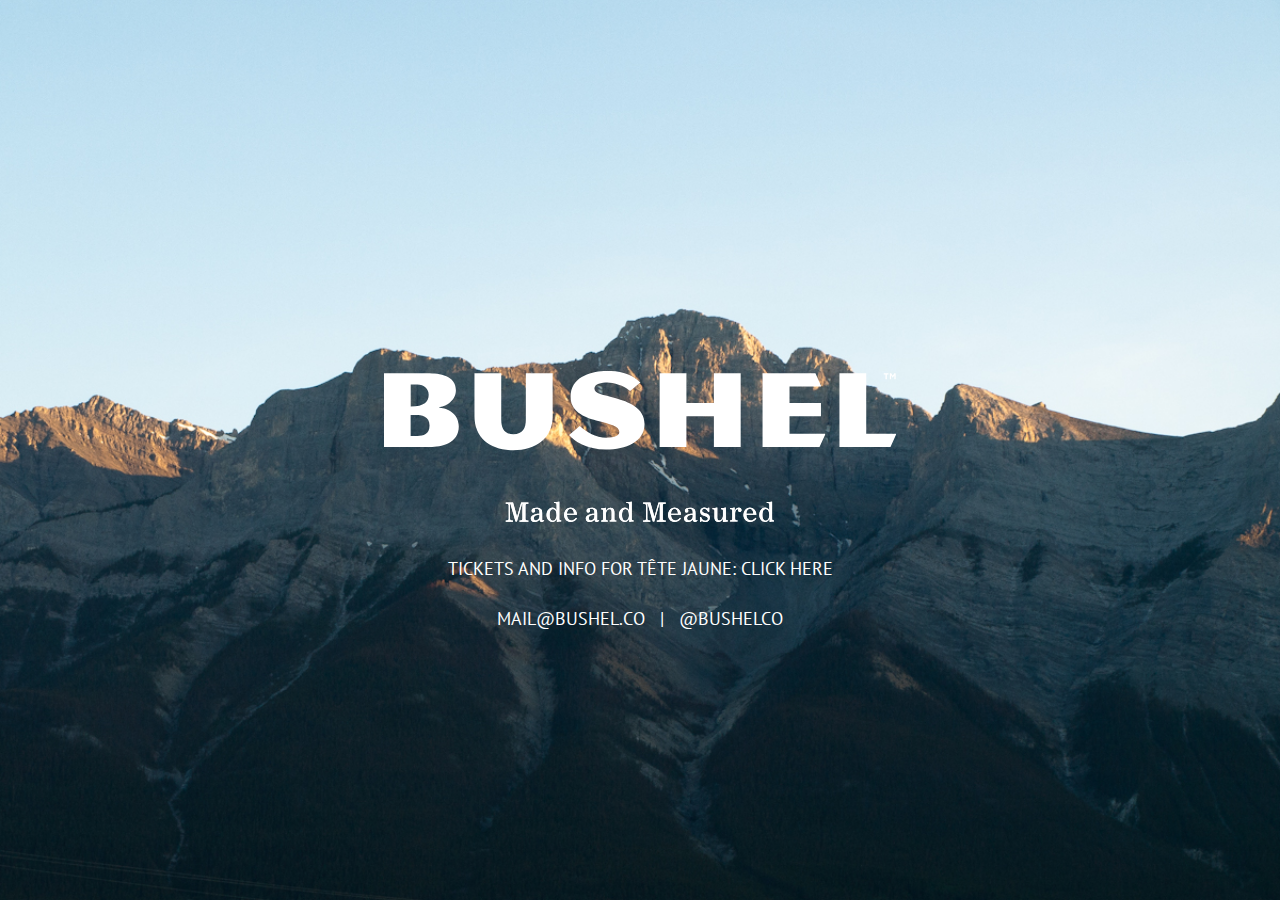
<file: old/index.html>
<!DOCTYPE html>
<!--[if lt IE 7 ]><html class="ie ie6" lang="en"> <![endif]-->
<!--[if IE 7 ]><html class="ie ie7" lang="en"> <![endif]-->
<!--[if IE 8 ]><html class="ie ie8" lang="en"> <![endif]-->
<!--[if (gte IE 9)|!(IE)]><!--><html lang="en"> <!--<![endif]-->
 
  <head>

  	<!-- Basic Page Needs
  	================================================== -->
  	<meta charset="utf-8">
 	<title>Bushel</title>
 	<meta name="description" content="">
 	<meta name="author" content="">

    <!-- CSS
    ================================================== -->
    <link rel="stylesheet" href="css/base.css">
    <link href='http://fonts.googleapis.com/css?family=PT+Sans:400,700' rel='stylesheet' type='text/css'>
    <link href="//cdn-images.mailchimp.com/embedcode/classic-081711.css" rel="stylesheet" type="text/css">

    <!--[if lt IE 9]>
    <script src="http://html5shim.googlecode.com/svn/trunk/html5.js"></script>
    <![endif]-->

    <!-- Favicons
    ================================================== -->
    <link rel="shortcut icon" href="http://bushel.co/images/favicon.ico">
    <link rel="apple-touch-icon" href="images/apple-touch-icon.png">
    <link rel="apple-touch-icon" sizes="72x72" href="images/apple-touch-icon-72x72.png">
    <link rel="apple-touch-icon" sizes="114x114" href="images/apple-touch-icon-114x114.png">

  </head>
  <body>

    <div class="page-wrap">

      <div class="logo_container">

        <div class="logo">

    		  <img src="images/bushel-logo.svg" alt="Bushel">

          <p><strong>Tickets and info for Tête Jaune:</strong> <a href="https://www.picatic.com/tetejaune-2014" target="_blank">Click Here</a>

          <p><a href="mailto:mail@bushel.co">mail@bushel.co</a> <span class="spacer">|</span> <a href="http://twitter.com/bushelco">@bushelco</a></p>

          <!-- Begin MailChimp Signup Form 
          
            <div id="mc_embed_signup">
            <form action="//bushel.us9.list-manage.com/subscribe/post?u=21af86958e0296b0c7825ccfa&amp;id=70e69c5c20" method="post" id="mc-embedded-subscribe-form" name="mc-embedded-subscribe-form" class="validate" target="_blank" novalidate>
              
            <div class="mc-field-group">
              <label for="mce-EMAIL">Email Address </label>
              <input type="email" value="" name="EMAIL" class="required email" id="mce-EMAIL">
            </div>
              <div id="mce-responses" class="clear">
                <div class="response" id="mce-error-response" style="display:none"></div>
                <div class="response" id="mce-success-response" style="display:none"></div>
              </div>    
                <div style="position: absolute; left: -5000px;"><input type="text" name="b_21af86958e0296b0c7825ccfa_70e69c5c20" tabindex="-1" value=""></div>
                <div class="clear"><input type="submit" value="Subscribe" name="subscribe" id="mc-embedded-subscribe" class="button"></div>
            </form>
            </div>
            <script type='text/javascript' src='//s3.amazonaws.com/downloads.mailchimp.com/js/mc-validate.js'></script><script type='text/javascript'>(function($) {window.fnames = new Array(); window.ftypes = new Array();fnames[0]='EMAIL';ftypes[0]='email';fnames[1]='FNAME';ftypes[1]='text';fnames[2]='LNAME';ftypes[2]='text';}(jQuery));var $mcj = jQuery.noConflict(true);</script>
            End mc_embed_signup-->

        </div>

      </div>

    </div>

  	</div>
  	
  	<!--GOOGLE ANALYTICS -->
  	
  	<script>
      
      (function(i,s,o,g,r,a,m){i['GoogleAnalyticsObject']=r;i[r]=i[r]||function(){
      (i[r].q=i[r].q||[]).push(arguments)},i[r].l=1*new Date();a=s.createElement(o),
      m=s.getElementsByTagName(o)[0];a.async=1;a.src=g;m.parentNode.insertBefore(a,m)
      })(window,document,'script','//www.google-analytics.com/analytics.js','ga');

      ga('create', 'UA-51497220-1', 'bushel.co');
      ga('require', 'displayfeatures');
      ga('send', 'pageview');

    </script>
  	
    <!-- END GOOGLE ANALYTICS -->

  </body>
</html>
</file>
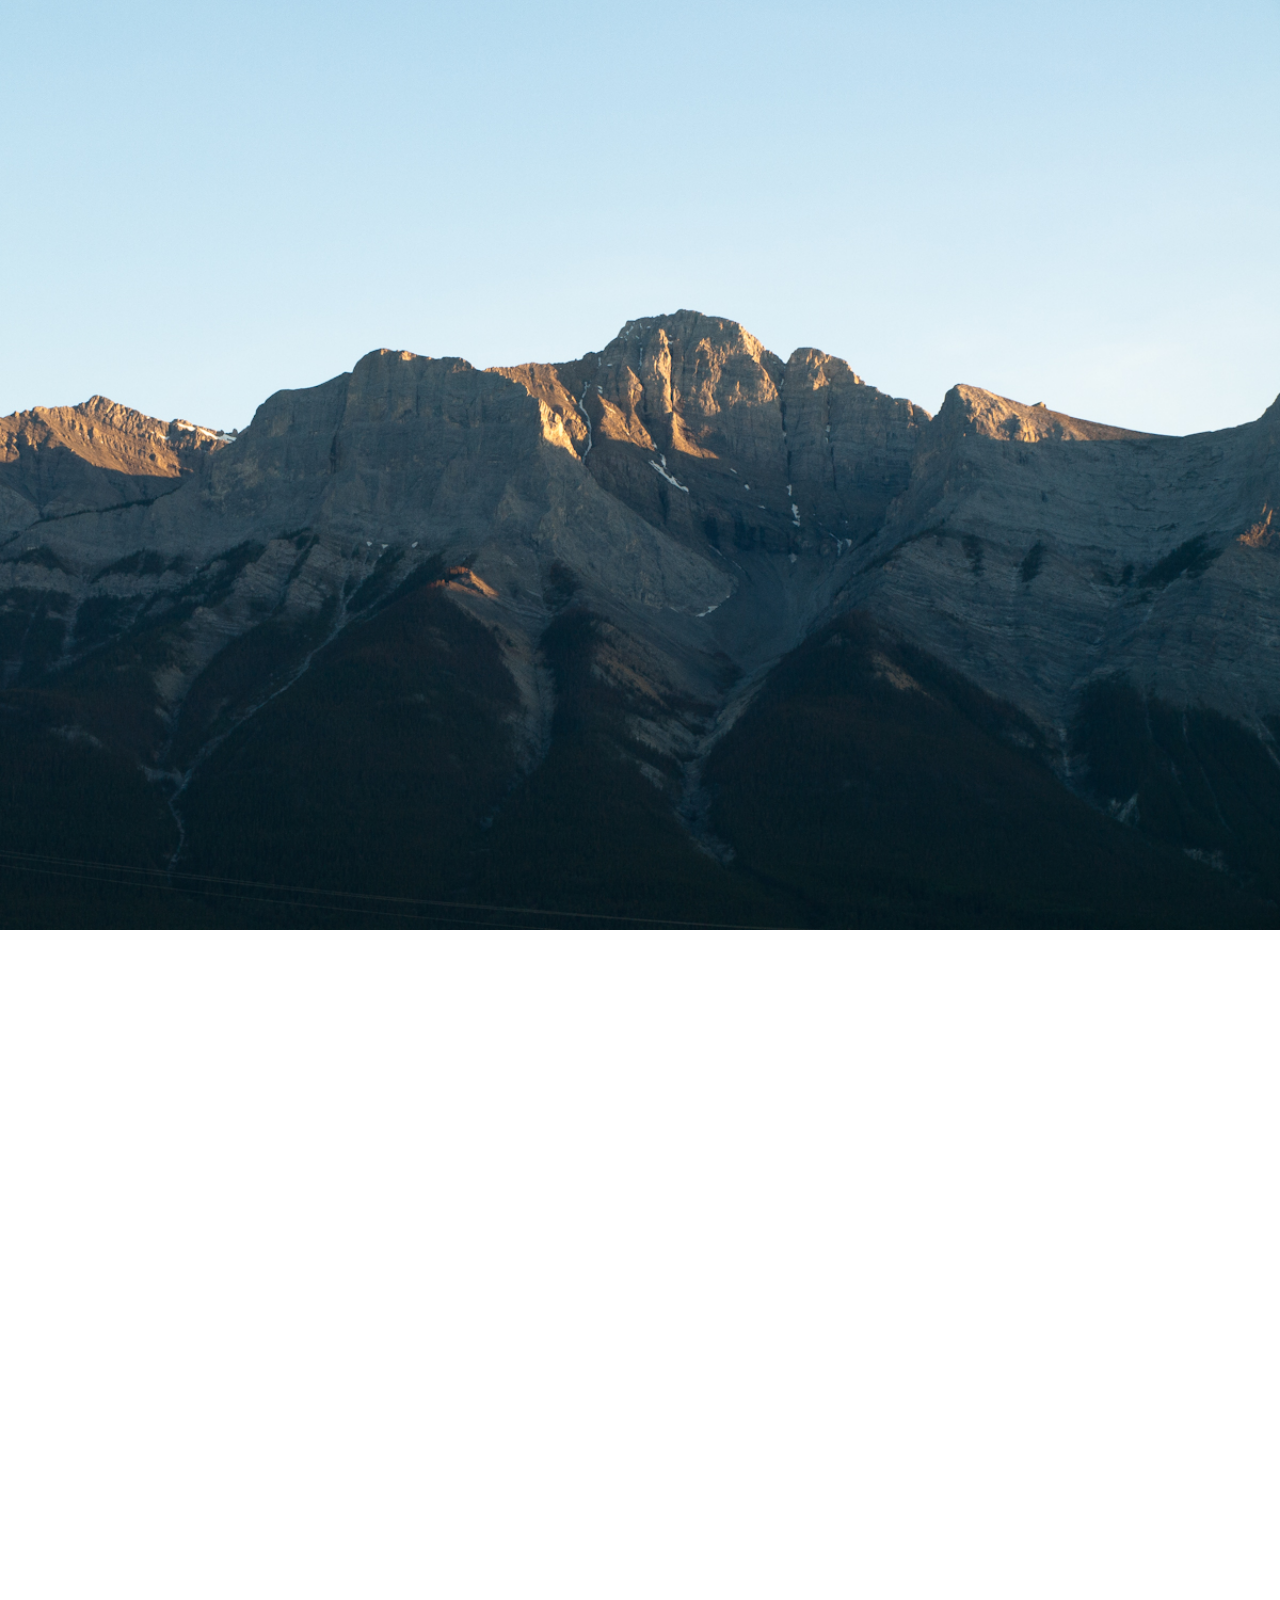
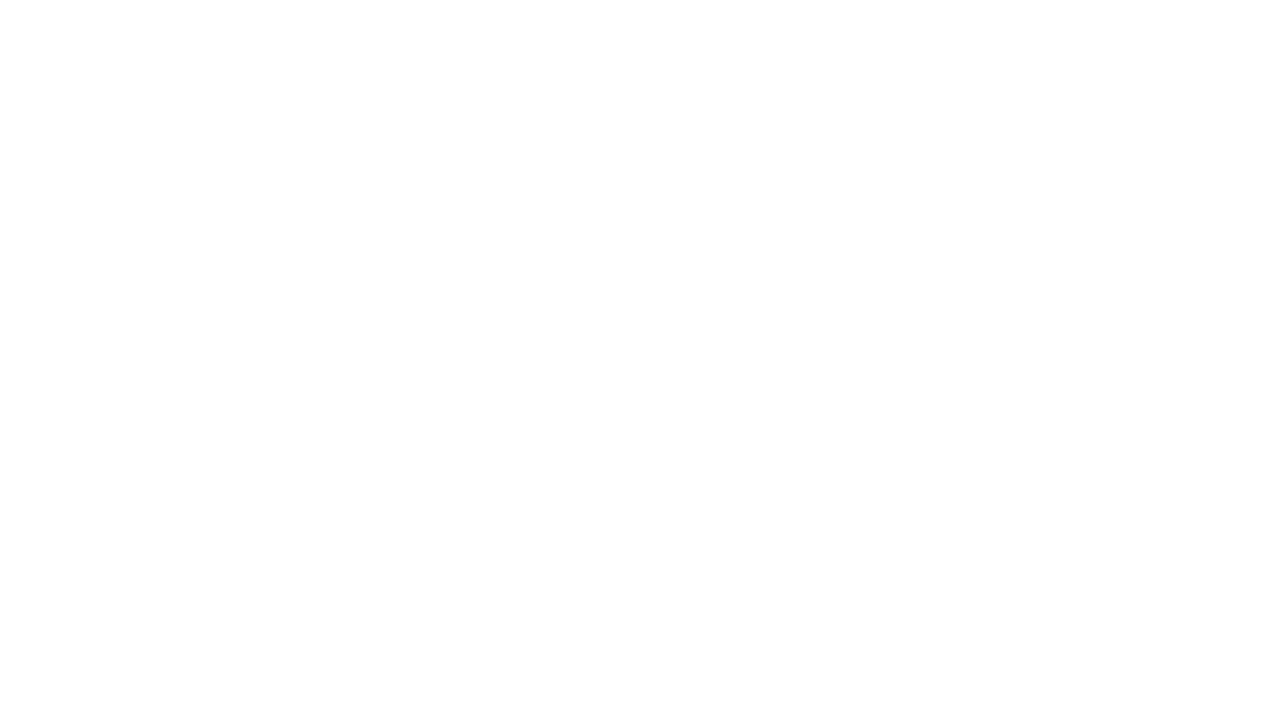
<file: old/submit.html>
<!DOCTYPE html>
<!--[if lt IE 7 ]><html class="ie ie6" lang="en"> <![endif]-->
<!--[if IE 7 ]><html class="ie ie7" lang="en"> <![endif]-->
<!--[if IE 8 ]><html class="ie ie8" lang="en"> <![endif]-->
<!--[if (gte IE 9)|!(IE)]><!--><html lang="en"> <!--<![endif]-->
 
  <head>

    <!-- Basic Page Needs
    ================================================== -->
    <meta charset="utf-8">
  <title>Bushel - Submit</title>
  <meta name="description" content="">
  <meta name="author" content="">

    <!-- CSS
    ================================================== -->
    <link rel="stylesheet" href="css/base.css">
    <link href='http://fonts.googleapis.com/css?family=PT+Sans:400,700' rel='stylesheet' type='text/css'>
    <link href="//cdn-images.mailchimp.com/embedcode/classic-081711.css" rel="stylesheet" type="text/css">

    <!--[if lt IE 9]>
    <script src="http://html5shim.googlecode.com/svn/trunk/html5.js"></script>
    <![endif]-->

    <!-- Favicons
    ================================================== -->
    <link rel="shortcut icon" href="{{ site.url }}favicon.ico">
    <link rel="apple-touch-icon" href="images/apple-touch-icon.png">
    <link rel="apple-touch-icon" sizes="72x72" href="images/apple-touch-icon-72x72.png">
    <link rel="apple-touch-icon" sizes="114x114" href="images/apple-touch-icon-114x114.png">

  </head>
  <body>

    <div class="page-wrap">

      <div class="container">

        <div class="form">

          <iframe src="https://docs.google.com/forms/d/1GqM4uI-cC6XpSCHJml9YCGvfR2obTGSH69JpMlIFU-c/viewform?embedded=true" width="750" height="2300" frameborder="0" marginheight="0" marginwidth="0">Loading...</iframe>

        </div>

      </div>

    </div>

    </div>
    
    <!--GOOGLE ANALYTICS -->
    
    <script>
      
      (function(i,s,o,g,r,a,m){i['GoogleAnalyticsObject']=r;i[r]=i[r]||function(){
      (i[r].q=i[r].q||[]).push(arguments)},i[r].l=1*new Date();a=s.createElement(o),
      m=s.getElementsByTagName(o)[0];a.async=1;a.src=g;m.parentNode.insertBefore(a,m)
      })(window,document,'script','//www.google-analytics.com/analytics.js','ga');

      ga('create', 'UA-51497220-1', 'bushel.co');
      ga('require', 'displayfeatures');
      ga('send', 'pageview');

    </script>
    
    <!-- END GOOGLE ANALYTICS -->

  </body>
</html>
</file>
<file: old/css/base.css>
/* Table of Contents
==================================================
  #Reset & Basics
  #Basic Styles
  #Site Styles
  #Typography
  #Links
  #Lists
  #Images
  #Buttons
  #Forms
  #Misc */


/* #Reset & Basics (Inspired by E. Meyers)
================================================== */
* {
  margin: 0;
  padding: 0;
}

html, body, div, span, applet, object, iframe, h1, h2, h3, h4, h5, h6, p, blockquote, pre, a, abbr, acronym, address, big, cite, code, del, dfn, em, img, ins, kbd, q, s, samp, small, strike, strong, sub, sup, tt, var, b, u, i, center, dl, dt, dd, ol, ul, li, fieldset, form, label, legend, table, caption, tbody, tfoot, thead, tr, th, td, article, aside, canvas, details, embed, figure, figcaption, footer, header, hgroup, menu, nav, output, ruby, section, summary, time, mark, audio, video {
  margin: 0;
  padding: 0;
  border: 0;
  font-size: 100%;
  font: inherit;
  vertical-align: baseline; }
article, aside, details, figcaption, figure, footer, header, hgroup, menu, nav, section {
  display: block; }
body {
  line-height: 1; }
ol, ul {
  list-style: none; }
blockquote, q {
  quotes: none; }
blockquote:before, blockquote:after,
q:before, q:after {
  content: '';
  content: none; }
table {
  border-collapse: collapse;
  border-spacing: 0; }


/* #Basic Styles
================================================== */
  
html { 
  background: url(../images/bg2.jpg) no-repeat center center fixed; 
  -webkit-background-size: cover;
  -moz-background-size: cover;
  -o-background-size: cover;
  background-size: cover;
  width: 100%;
  height: 100%;
}

body {
  font: 22px "freight-text-pro", "Georgia", serif;
  font-weight: 300;
  line-height: 1.4;
  color: #292929;
  height: 100%;
  -webkit-font-smoothing: antialiased; /* Fix for webkit rendering */
  -webkit-text-size-adjust: 100%;
  -webkit-hyphens: auto;
  -moz-hyphens: auto;
  -ms-hyphens: auto;
  hyphens: auto;
  word-wrap: break-word;
 }  



  .page-wrap {
  margin: 0 auto;
  height: 100%;
  width: 100%;
 }

 
 .logo_container {
  display: table;
  margin: 0 auto;
  height: 100%;
  width: 40%;
 }

 .container {
 	display: table;
  margin: 0 auto;
  height: 100%;
  width: 40%;
 }

  .logo {
  display: table-cell;
  vertical-align: middle;
 }

 .form {
 	isplay: table-cell;
  vertical-align: middle;
 }

 .logo img {
  width: 100%;
    margin-top: 20%;

 }

 .logo p {
 	margin-top: 5%;
 	font-family: 'PT Sans', sans-serif;
 	font-size: 0.8em;
 	font-weight: 400;
 	text-align: center;
 	color: #fff;
 	text-transform: uppercase;
 }

 .logo a {
 	text-decoration: none;
 	color: #fff;
 }

 .spacer {
 	padding-left: 2%;
 	padding-right: 2%;
 }

/**
#mc_embed_signup{
	clear:left;
	font-family: 'PT Sans', sans-serif;
 	font-size: 0.8em;
 	font-weight: 400;
 	text-align: center;
 	color: #fff;
 	text-transform: uppercase;
}

.mc-field-group {
	
 	margin-top: 5%;
}

 .button {
 	border: 0 none;
  color: #FFFFFF;
  cursor: pointer;
  display: inline-block;
  line-height: 20px;
  margin-bottom: 0;
  margin-top: 10px;
  padding: 7px 10px;
  text-transform: none;
  transition: all 0.3s ease 0s;
  -moz-transition: all 0.3s ease 0s;
  -webkit-transition: all 0.3s ease 0s;
  width: 16.795%; /* auto */
  text-align: center;
  **/
  /**
  &.green {
    background: none repeat scroll 0 0 $green;
    color: $white;
    &:hover {
      background: none repeat scroll 0 0 $dark;
      color: $white;
    }
 }
**/
</file>
